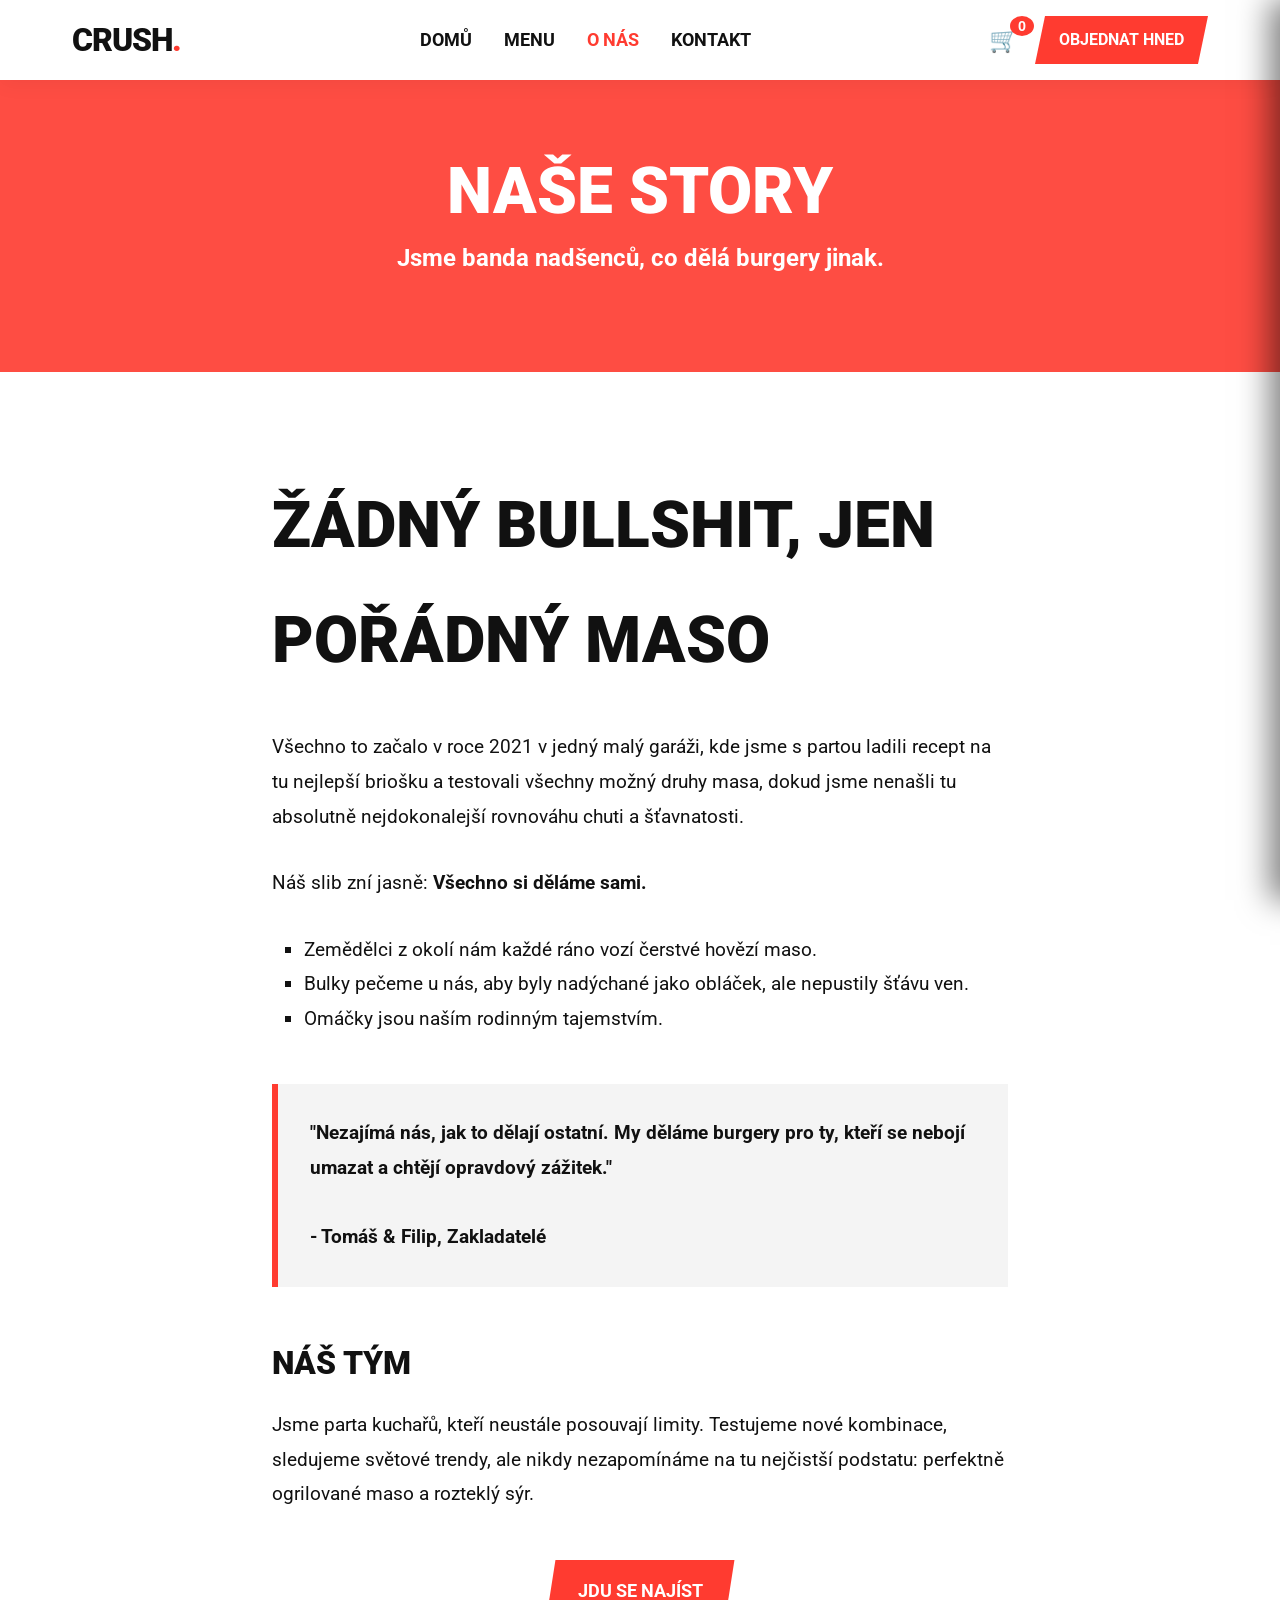
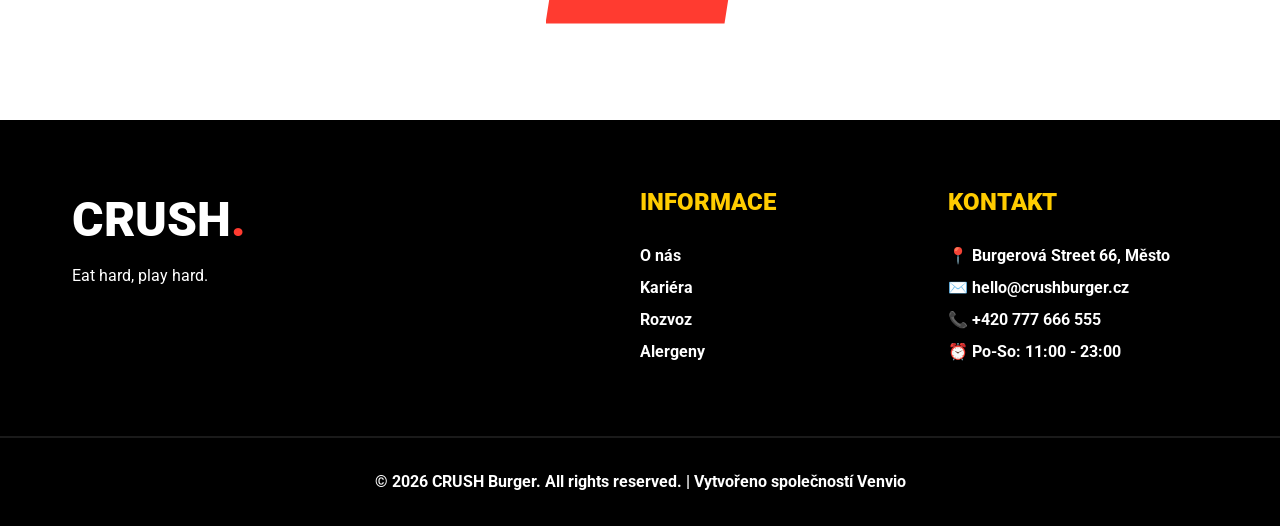
<file: about.html>
<!DOCTYPE html>
<html lang="cs">
<head>
    <meta charset="UTF-8">
    <meta name="viewport" content="width=device-width, initial-scale=1.0">
    <title>CRUSH Burger | O nás</title>
    <!-- Google Fonts -->
    <link rel="preconnect" href="https://fonts.googleapis.com">
    <link rel="preconnect" href="https://fonts.gstatic.com" crossorigin>
    <link href="https://fonts.googleapis.com/css2?family=Roboto:wght@400;700;900&display=swap" rel="stylesheet">
    <link rel="stylesheet" href="style.css">
</head>
<body>
    <!-- Navbar -->
    <nav>
        <div class="nav-container">
            <a href="index.html" class="logo">CRUSH<span>.</span></a>
            <ul class="nav-links">
                <li><a href="index.html">Domů</a></li>
                <li><a href="menu.html">Menu</a></li>
                <li><a href="about.html" style="color: var(--color-brand)">O nás</a></li>
                <li><a href="#contact">Kontakt</a></li>
            </ul>
            <div style="display: flex; gap: 1rem; align-items: center;">
                <button id="cart-btn" style="background: transparent; border: none; font-size: 1.5rem; cursor: pointer; position: relative;">
                    🛒 <span id="cart-count" style="position: absolute; top: -10px; right: -15px; background: var(--color-brand); color: white; border-radius: 50%; padding: 2px 8px; font-size: 0.9rem; font-weight: bold;">0</span>
                </button>
                <a href="menu.html" class="btn-primary">Objednat hned</a>
            </div>
            
            <div class="mobile-menu-btn">
                <span></span>
                <span></span>
                <span></span>
            </div>
        </div>
    </nav>

    <!-- Page Header -->
    <section class="banner" style="padding: 4rem 2rem; min-height: auto; background-image: url('https://images.unsplash.com/photo-1555939594-58d7cb561ad1?ixlib=rb-4.0.3&auto=format&fit=crop&w=1920&q=80');">
        <div class="banner-content">
            <h1 style="font-size: 4rem;">Naše Story</h1>
            <p>Jsme banda nadšenců, co dělá burgery jinak.</p>
        </div>
    </section>

    <!-- About Content Section -->
    <section style="padding: 6rem 0; background-color: var(--color-white);">
        <div class="container" style="max-width: 800px; margin: 0 auto; line-height: 1.8; font-size: 1.2rem;">
            <h2 class="section-title" style="margin-bottom: 2rem;">Žádný bullshit, jen pořádný maso</h2>
            <p style="margin-bottom: 2rem;">Všechno to začalo v roce 2021 v jedný malý garáži, kde jsme s partou ladili recept na tu nejlepší briošku a testovali všechny možný druhy masa, dokud jsme nenašli tu absolutně nejdokonalejší rovnováhu chuti a šťavnatosti.</p>
            <p style="margin-bottom: 2rem;">Náš slib zní jasně: <strong>Všechno si děláme sami.</strong></p>
            <ul style="list-style-type: square; padding-left: 2rem; margin-bottom: 3rem;">
                <li>Zemědělci z okolí nám každé ráno vozí čerstvé hovězí maso.</li>
                <li>Bulky pečeme u nás, aby byly nadýchané jako obláček, ale nepustily šťávu ven.</li>
                <li>Omáčky jsou naším rodinným tajemstvím.</li>
            </ul>
            
            <div style="background-color: var(--color-bg); border-left: 6px solid var(--color-brand); padding: 2rem; margin-bottom: 3rem; font-weight: 700;">
                "Nezajímá nás, jak to dělají ostatní. My děláme burgery pro ty, kteří se nebojí umazat a chtějí opravdový zážitek."
                <br><br>- Tomáš & Filip, Zakladatelé
            </div>

            <h3 style="font-size: 2rem; margin-bottom: 1rem;">Náš tým</h3>
            <p>Jsme parta kuchařů, kteří neustále posouvají limity. Testujeme nové kombinace, sledujeme světové trendy, ale nikdy nezapomínáme na tu nejčistší podstatu: perfektně ogrilované maso a rozteklý sýr.</p>
            <div style="text-align: center; margin-top: 3rem;">
                <a href="menu.html" class="btn-primary large">Jdu se najíst</a>
            </div>
        </div>
    </section>

    <!-- Footer -->
    <footer>
        <div class="container footer-grid">
            <div class="footer-brand">
                <h2>CRUSH<span>.</span></h2>
                <p>Eat hard, play hard.</p>
            </div>
            <div class="footer-links">
                <h4>Informace</h4>
                <ul>
                    <li><a href="about.html">O nás</a></li>
                    <li><a href="career.html">Kariéra</a></li>
                    <li><a href="delivery.html">Rozvoz</a></li>
                    <li><a href="allergens.html">Alergeny</a></li>
                </ul>
            </div>
            <div class="footer-contact" id="contact">
                <h4>Kontakt</h4>
                <p>📍 Burgerová Street 66, Město</p>
                <p>✉️ hello@crushburger.cz</p>
                <p>📞 +420 777 666 555</p>
                <p>⏰ Po-So: 11:00 - 23:00</p>
            </div>
        </div>
        <div class="footer-bottom">
            <p>&copy; 2026 CRUSH Burger. All rights reserved. | Vytvořeno společností <strong>Venvio</strong></p>
        </div>
    </footer>

    <!-- Cart Sidebar overlay -->
    <div id="cart-sidebar" class="cart-sidebar">
        <div class="cart-header">
            <h2>Tvůj Košík</h2>
            <button id="close-cart">&times;</button>
        </div>
        <div class="cart-items" id="cart-items">
            <!-- Items will be injected here by JS -->
        </div>
        <div class="cart-footer">
            <div class="cart-total">
                <span>Celkem:</span>
                <span id="cart-total-price">0 Kč</span>
            </div>
            <button class="btn-primary full-width" onclick="alert('Demo: Přechod k platbě')">Zaplatit</button>
        </div>
    </div>

    <script src="script.js"></script>
</body>
</html>
</file>
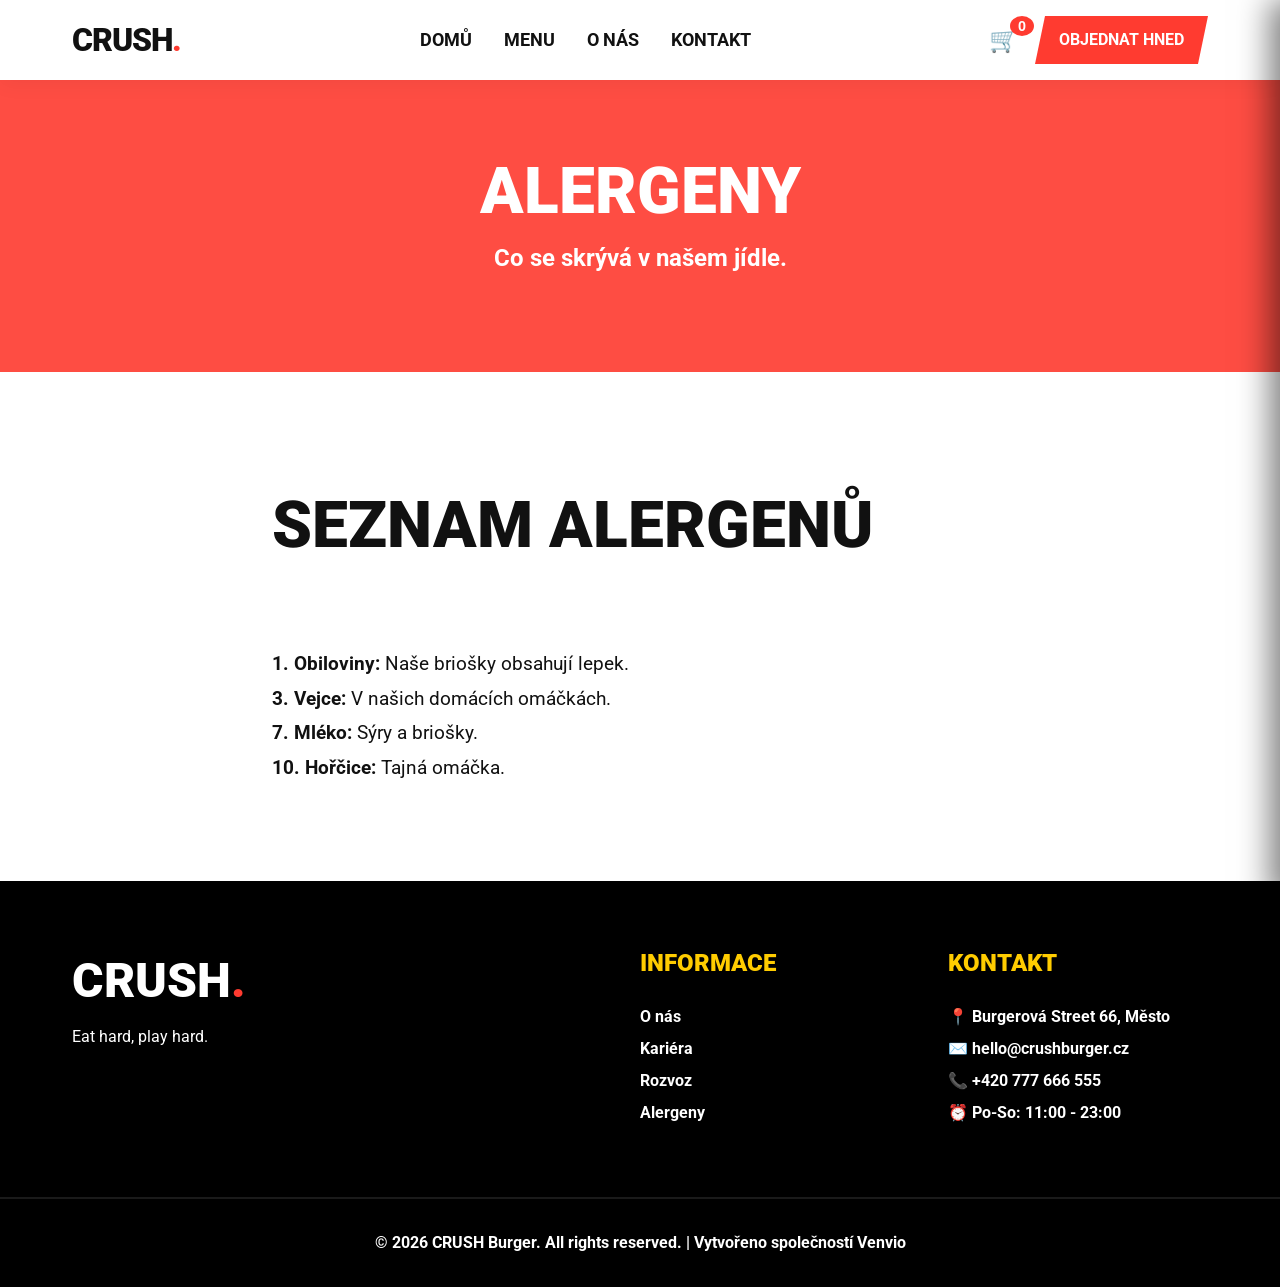
<file: allergens.html>
<!DOCTYPE html>
<html lang="cs">
<head>
    <meta charset="UTF-8">
    <meta name="viewport" content="width=device-width, initial-scale=1.0">
    <title>CRUSH Burger | Alergeny</title>
    <!-- Google Fonts -->
    <link rel="preconnect" href="https://fonts.googleapis.com">
    <link rel="preconnect" href="https://fonts.gstatic.com" crossorigin>
    <link href="https://fonts.googleapis.com/css2?family=Roboto:wght@400;700;900&display=swap" rel="stylesheet">
    <link rel="stylesheet" href="style.css">
</head>
<body>
    <!-- Navbar -->
    <nav>
        <div class="nav-container">
            <a href="index.html" class="logo">CRUSH<span>.</span></a>
            <ul class="nav-links">
                <li><a href="index.html">Domů</a></li>
                <li><a href="menu.html">Menu</a></li>
                <li><a href="about.html">O nás</a></li>
                <li><a href="#contact">Kontakt</a></li>
            </ul>
            <div style="display: flex; gap: 1rem; align-items: center;">
                <button id="cart-btn" style="background: transparent; border: none; font-size: 1.5rem; cursor: pointer; position: relative;">
                    🛒 <span id="cart-count" style="position: absolute; top: -10px; right: -15px; background: var(--color-brand); color: white; border-radius: 50%; padding: 2px 8px; font-size: 0.9rem; font-weight: bold;">0</span>
                </button>
                <a href="menu.html" class="btn-primary">Objednat hned</a>
            </div>
            
            <div class="mobile-menu-btn">
                <span></span>
                <span></span>
                <span></span>
            </div>
        </div>
    </nav>

    <!-- Page Header -->
    <section class="banner" style="padding: 4rem 2rem; min-height: auto;">
        <div class="banner-content">
            <h1 style="font-size: 4rem;">Alergeny</h1>
            <p>Co se skrývá v našem jídle.</p>
        </div>
    </section>

    <!-- Content -->
    <section style="padding: 6rem 0; background-color: var(--color-white);">
        <div class="container" style="max-width: 800px; margin: 0 auto; line-height: 1.8; font-size: 1.2rem;">
            <h2 class="section-title">Seznam Alergenů</h2>
            <ul>
                <li><strong>1. Obiloviny:</strong> Naše briošky obsahují lepek.</li>
                <li><strong>3. Vejce:</strong> V našich domácích omáčkách.</li>
                <li><strong>7. Mléko:</strong> Sýry a briošky.</li>
                <li><strong>10. Hořčice:</strong> Tajná omáčka.</li>
            </ul>
        </div>
    </section>

    <!-- Footer -->
    <footer>
        <div class="container footer-grid">
            <div class="footer-brand">
                <h2>CRUSH<span>.</span></h2>
                <p>Eat hard, play hard.</p>
            </div>
            <div class="footer-links">
                <h4>Informace</h4>
                <ul>
                    <li><a href="about.html">O nás</a></li>
                    <li><a href="career.html">Kariéra</a></li>
                    <li><a href="delivery.html">Rozvoz</a></li>
                    <li><a href="allergens.html">Alergeny</a></li>
                </ul>
            </div>
            <div class="footer-contact" id="contact">
                <h4>Kontakt</h4>
                <p>📍 Burgerová Street 66, Město</p>
                <p>✉️ hello@crushburger.cz</p>
                <p>📞 +420 777 666 555</p>
                <p>⏰ Po-So: 11:00 - 23:00</p>
            </div>
        </div>
        <div class="footer-bottom">
            <p>&copy; 2026 CRUSH Burger. All rights reserved. | Vytvořeno společností <strong>Venvio</strong></p>
        </div>
    </footer>

    <!-- Cart Sidebar overlay -->
    <div id="cart-sidebar" class="cart-sidebar">
        <div class="cart-header">
            <h2>Tvůj Košík</h2>
            <button id="close-cart">&times;</button>
        </div>
        <div class="cart-items" id="cart-items">
            <!-- Items will be injected here by JS -->
        </div>
        <div class="cart-footer">
            <div class="cart-total">
                <span>Celkem:</span>
                <span id="cart-total-price">0 Kč</span>
            </div>
            <button class="btn-primary full-width" onclick="alert('Demo: Přechod k platbě')">Zaplatit</button>
        </div>
    </div>

    <script src="script.js"></script>
</body>
</html>
</file>
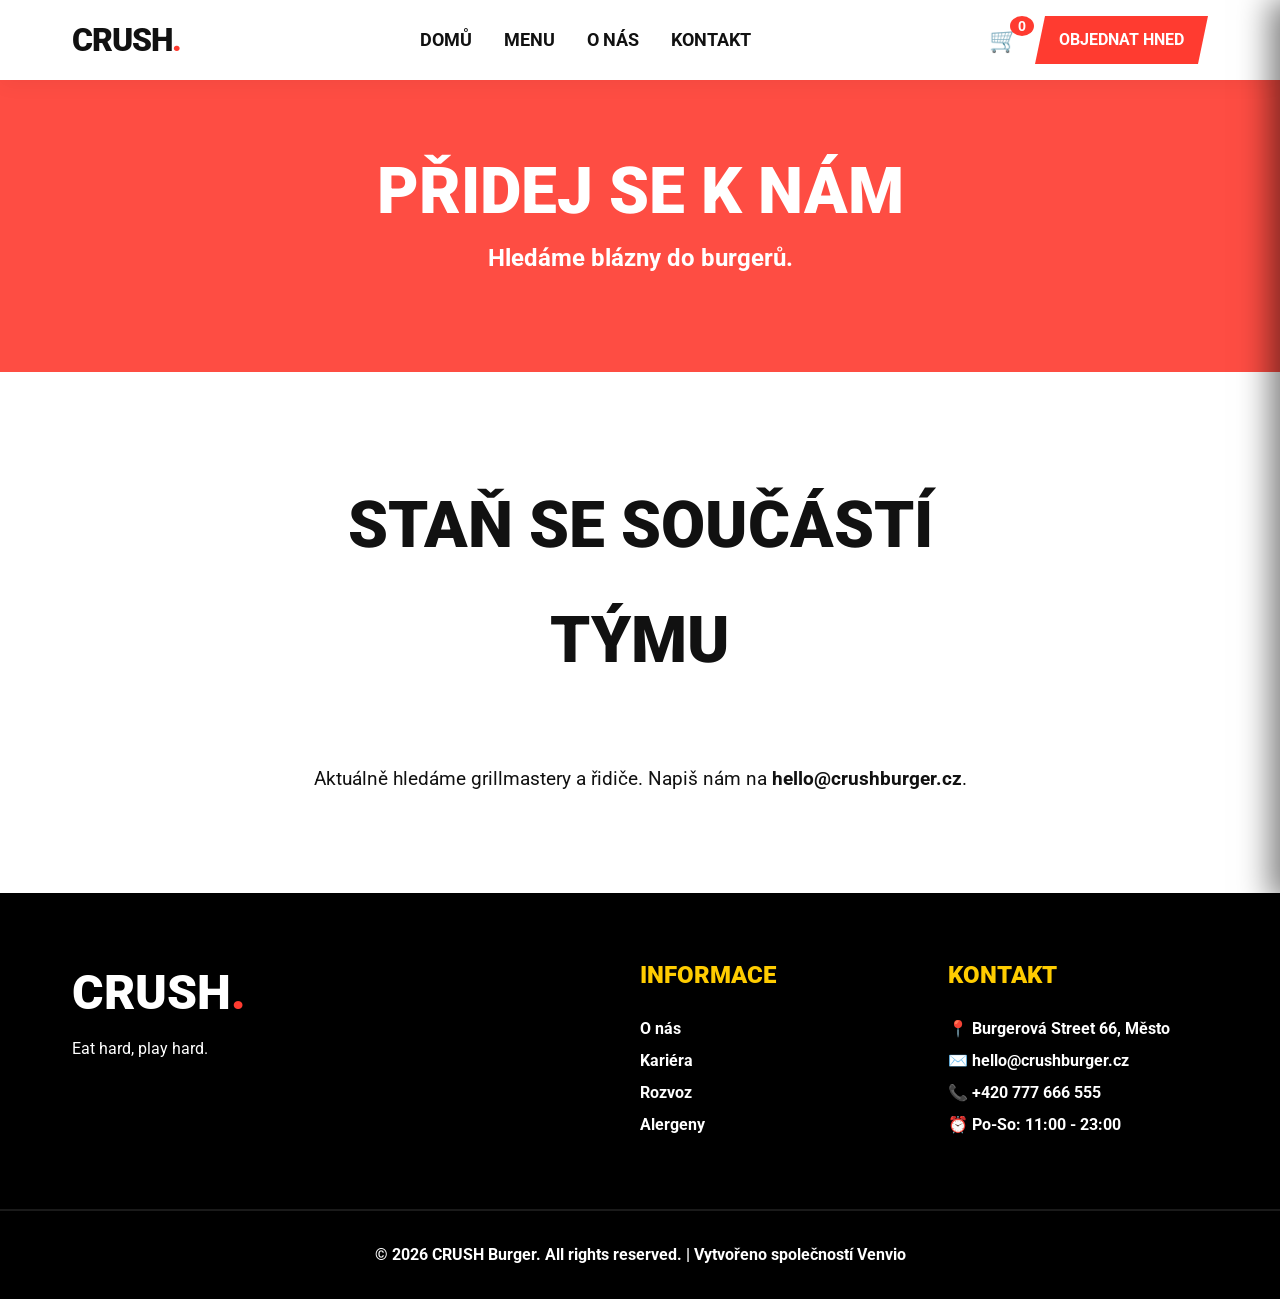
<file: career.html>
<!DOCTYPE html>
<html lang="cs">
<head>
    <meta charset="UTF-8">
    <meta name="viewport" content="width=device-width, initial-scale=1.0">
    <title>CRUSH Burger | Kariéra</title>
    <!-- Google Fonts -->
    <link rel="preconnect" href="https://fonts.googleapis.com">
    <link rel="preconnect" href="https://fonts.gstatic.com" crossorigin>
    <link href="https://fonts.googleapis.com/css2?family=Roboto:wght@400;700;900&display=swap" rel="stylesheet">
    <link rel="stylesheet" href="style.css">
</head>
<body>
    <!-- Navbar -->
    <nav>
        <div class="nav-container">
            <a href="index.html" class="logo">CRUSH<span>.</span></a>
            <ul class="nav-links">
                <li><a href="index.html">Domů</a></li>
                <li><a href="menu.html">Menu</a></li>
                <li><a href="about.html">O nás</a></li>
                <li><a href="#contact">Kontakt</a></li>
            </ul>
            <div style="display: flex; gap: 1rem; align-items: center;">
                <button id="cart-btn" style="background: transparent; border: none; font-size: 1.5rem; cursor: pointer; position: relative;">
                    🛒 <span id="cart-count" style="position: absolute; top: -10px; right: -15px; background: var(--color-brand); color: white; border-radius: 50%; padding: 2px 8px; font-size: 0.9rem; font-weight: bold;">0</span>
                </button>
                <a href="menu.html" class="btn-primary">Objednat hned</a>
            </div>
            
            <div class="mobile-menu-btn">
                <span></span>
                <span></span>
                <span></span>
            </div>
        </div>
    </nav>

    <!-- Page Header -->
    <section class="banner" style="padding: 4rem 2rem; min-height: auto;">
        <div class="banner-content">
            <h1 style="font-size: 4rem;">Přidej se k nám</h1>
            <p>Hledáme blázny do burgerů.</p>
        </div>
    </section>

    <!-- Content -->
    <section style="padding: 6rem 0; background-color: var(--color-white);">
        <div class="container" style="max-width: 800px; margin: 0 auto; line-height: 1.8; font-size: 1.2rem; text-align: center;">
            <h2 class="section-title">Staň se součástí týmu</h2>
            <p>Aktuálně hledáme grillmastery a řidiče. Napiš nám na <strong>hello@crushburger.cz</strong>.</p>
        </div>
    </section>

    <!-- Footer -->
    <footer>
        <div class="container footer-grid">
            <div class="footer-brand">
                <h2>CRUSH<span>.</span></h2>
                <p>Eat hard, play hard.</p>
            </div>
            <div class="footer-links">
                <h4>Informace</h4>
                <ul>
                    <li><a href="about.html">O nás</a></li>
                    <li><a href="career.html">Kariéra</a></li>
                    <li><a href="delivery.html">Rozvoz</a></li>
                    <li><a href="allergens.html">Alergeny</a></li>
                </ul>
            </div>
            <div class="footer-contact" id="contact">
                <h4>Kontakt</h4>
                <p>📍 Burgerová Street 66, Město</p>
                <p>✉️ hello@crushburger.cz</p>
                <p>📞 +420 777 666 555</p>
                <p>⏰ Po-So: 11:00 - 23:00</p>
            </div>
        </div>
        <div class="footer-bottom">
            <p>&copy; 2026 CRUSH Burger. All rights reserved. | Vytvořeno společností <strong>Venvio</strong></p>
        </div>
    </footer>

    <!-- Cart Sidebar overlay -->
    <div id="cart-sidebar" class="cart-sidebar">
        <div class="cart-header">
            <h2>Tvůj Košík</h2>
            <button id="close-cart">&times;</button>
        </div>
        <div class="cart-items" id="cart-items">
            <!-- Items will be injected here by JS -->
        </div>
        <div class="cart-footer">
            <div class="cart-total">
                <span>Celkem:</span>
                <span id="cart-total-price">0 Kč</span>
            </div>
            <button class="btn-primary full-width" onclick="alert('Demo: Přechod k platbě')">Zaplatit</button>
        </div>
    </div>

    <script src="script.js"></script>
</body>
</html>
</file>
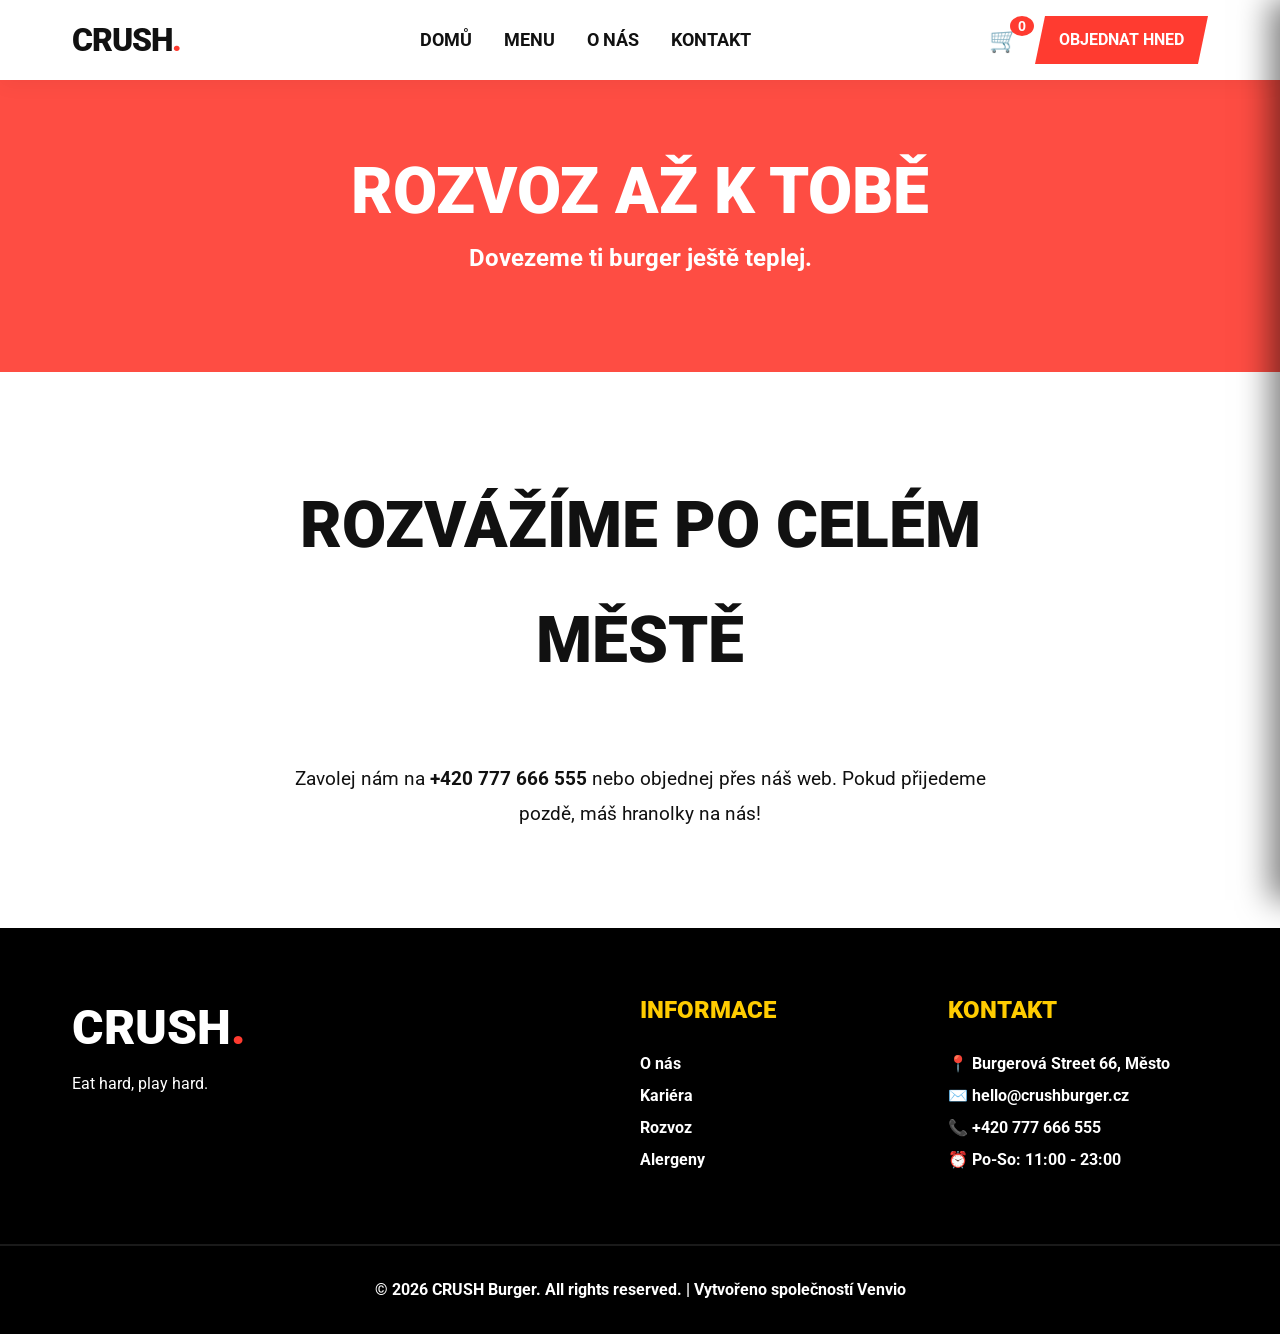
<file: delivery.html>
<!DOCTYPE html>
<html lang="cs">
<head>
    <meta charset="UTF-8">
    <meta name="viewport" content="width=device-width, initial-scale=1.0">
    <title>CRUSH Burger | Rozvoz</title>
    <!-- Google Fonts -->
    <link rel="preconnect" href="https://fonts.googleapis.com">
    <link rel="preconnect" href="https://fonts.gstatic.com" crossorigin>
    <link href="https://fonts.googleapis.com/css2?family=Roboto:wght@400;700;900&display=swap" rel="stylesheet">
    <link rel="stylesheet" href="style.css">
</head>
<body>
    <!-- Navbar -->
    <nav>
        <div class="nav-container">
            <a href="index.html" class="logo">CRUSH<span>.</span></a>
            <ul class="nav-links">
                <li><a href="index.html">Domů</a></li>
                <li><a href="menu.html">Menu</a></li>
                <li><a href="about.html">O nás</a></li>
                <li><a href="#contact">Kontakt</a></li>
            </ul>
            <div style="display: flex; gap: 1rem; align-items: center;">
                <button id="cart-btn" style="background: transparent; border: none; font-size: 1.5rem; cursor: pointer; position: relative;">
                    🛒 <span id="cart-count" style="position: absolute; top: -10px; right: -15px; background: var(--color-brand); color: white; border-radius: 50%; padding: 2px 8px; font-size: 0.9rem; font-weight: bold;">0</span>
                </button>
                <a href="menu.html" class="btn-primary">Objednat hned</a>
            </div>
            
            <div class="mobile-menu-btn">
                <span></span>
                <span></span>
                <span></span>
            </div>
        </div>
    </nav>

    <!-- Page Header -->
    <section class="banner" style="padding: 4rem 2rem; min-height: auto;">
        <div class="banner-content">
            <h1 style="font-size: 4rem;">Rozvoz až k tobě</h1>
            <p>Dovezeme ti burger ještě teplej.</p>
        </div>
    </section>

    <!-- Content -->
    <section style="padding: 6rem 0; background-color: var(--color-white);">
        <div class="container" style="max-width: 800px; margin: 0 auto; line-height: 1.8; font-size: 1.2rem; text-align: center;">
            <h2 class="section-title">Rozvážíme po celém městě</h2>
            <p>Zavolej nám na <strong>+420 777 666 555</strong> nebo objednej přes náš web. Pokud přijedeme pozdě, máš hranolky na nás!</p>
        </div>
    </section>

    <!-- Footer -->
    <footer>
        <div class="container footer-grid">
            <div class="footer-brand">
                <h2>CRUSH<span>.</span></h2>
                <p>Eat hard, play hard.</p>
            </div>
            <div class="footer-links">
                <h4>Informace</h4>
                <ul>
                    <li><a href="about.html">O nás</a></li>
                    <li><a href="career.html">Kariéra</a></li>
                    <li><a href="delivery.html">Rozvoz</a></li>
                    <li><a href="allergens.html">Alergeny</a></li>
                </ul>
            </div>
            <div class="footer-contact" id="contact">
                <h4>Kontakt</h4>
                <p>📍 Burgerová Street 66, Město</p>
                <p>✉️ hello@crushburger.cz</p>
                <p>📞 +420 777 666 555</p>
                <p>⏰ Po-So: 11:00 - 23:00</p>
            </div>
        </div>
        <div class="footer-bottom">
            <p>&copy; 2026 CRUSH Burger. All rights reserved. | Vytvořeno společností <strong>Venvio</strong></p>
        </div>
    </footer>

    <!-- Cart Sidebar overlay -->
    <div id="cart-sidebar" class="cart-sidebar">
        <div class="cart-header">
            <h2>Tvůj Košík</h2>
            <button id="close-cart">&times;</button>
        </div>
        <div class="cart-items" id="cart-items">
            <!-- Items will be injected here by JS -->
        </div>
        <div class="cart-footer">
            <div class="cart-total">
                <span>Celkem:</span>
                <span id="cart-total-price">0 Kč</span>
            </div>
            <button class="btn-primary full-width" onclick="alert('Demo: Přechod k platbě')">Zaplatit</button>
        </div>
    </div>

    <script src="script.js"></script>
</body>
</html>
</file>
<file: style.css>
/* --- CSS Variables --- */
:root {
    --color-bg: #F4F4F4;
    --color-text: #111111;
    --color-brand: #FF3B30; /* Vibrant Red */
    --color-brand-hover: #D62A20;
    --color-accent: #FFCC00; /* Mustard Yellow */
    --color-black: #000000;
    --color-white: #FFFFFF;
    
    --font-main: 'Roboto', sans-serif;
    
    --transition: all 0.3s cubic-bezier(0.25, 0.46, 0.45, 0.94);
}

/* --- Base --- */
* {
    margin: 0;
    padding: 0;
    box-sizing: border-box;
}

html {
    scroll-behavior: smooth;
}

body {
    background-color: var(--color-bg);
    color: var(--color-text);
    font-family: var(--font-main);
    line-height: 1.5;
    overflow-x: hidden;
}

h1, h2, h3, h4 {
    font-weight: 900;
    text-transform: uppercase;
}

a {
    text-decoration: none;
    color: inherit;
}

ul {
    list-style: none;
}

.container {
    max-width: 1200px;
    margin: 0 auto;
    padding: 0 2rem;
}

.text-center {
    text-align: center;
}

/* --- Buttons --- */
.btn-primary {
    background-color: var(--color-brand);
    color: var(--color-white);
    padding: 0.75rem 1.5rem;
    font-weight: 700;
    text-transform: uppercase;
    display: inline-block;
    transition: var(--transition);
    border: none;
    cursor: pointer;
    clip-path: polygon(10px 0, 100% 0, calc(100% - 10px) 100%, 0 100%);
}

.btn-primary:hover {
    background-color: var(--color-brand-hover);
    transform: scale(1.05);
}

.btn-black {
    background-color: var(--color-black);
    color: var(--color-white);
    padding: 0.75rem 1.5rem;
    font-weight: 700;
    text-transform: uppercase;
    display: inline-block;
    transition: var(--transition);
    border: none;
    cursor: pointer;
    clip-path: polygon(10px 0, 100% 0, calc(100% - 10px) 100%, 0 100%);
}

.btn-black:hover {
    background-color: var(--color-text);
    transform: scale(1.05);
}

.btn-outline {
    background-color: transparent;
    color: var(--color-text);
    padding: 0.75rem 1.5rem;
    font-weight: 700;
    text-transform: uppercase;
    display: inline-block;
    transition: var(--transition);
    border: 3px solid var(--color-black);
}

.btn-outline:hover {
    background-color: var(--color-black);
    color: var(--color-white);
}

.large {
    padding: 1rem 2rem;
    font-size: 1.1rem;
}

.full-width {
    width: 100%;
    margin-top: 1rem;
}

/* --- Navbar --- */
nav {
    background-color: var(--color-white);
    padding: 1rem 0;
    border-bottom: none;
    box-shadow: 0 4px 20px rgba(0,0,0,0.05);
    position: sticky;
    top: 0;
    z-index: 1000;
}

.nav-container {
    max-width: 1200px;
    margin: 0 auto;
    padding: 0 2rem;
    display: flex;
    justify-content: space-between;
    align-items: center;
}

.logo {
    font-size: 2rem;
    font-weight: 900;
    letter-spacing: -1px;
}

.logo span {
    color: var(--color-brand);
}

.nav-links {
    display: flex;
    gap: 2rem;
}

.nav-links a {
    font-weight: 700;
    text-transform: uppercase;
    font-size: 1.1rem;
    position: relative;
}

.nav-links a::after {
    content: '';
    position: absolute;
    bottom: -5px;
    left: 0;
    width: 0%;
    height: 3px;
    background-color: var(--color-brand);
    transition: var(--transition);
}

.nav-links a:hover::after {
    width: 100%;
}

.mobile-menu-btn {
    display: none;
    flex-direction: column;
    gap: 6px;
    cursor: pointer;
}

.mobile-menu-btn span {
    width: 30px;
    height: 4px;
    background-color: var(--color-black);
}

/* --- Marquee --- */
.marquee-container {
    background-color: var(--color-accent);
    color: var(--color-black);
    overflow: hidden;
    padding: 0.5rem 0;
    border-bottom: none;
    white-space: nowrap;
    display: flex;
}

.marquee {
    display: flex;
    animation: scrollText 20s linear infinite;
}

.marquee span {
    font-weight: 900;
    font-size: 1.2rem;
    padding: 0 2rem;
}

@keyframes scrollText {
    0% { transform: translateX(0); }
    100% { transform: translateX(-50%); }
}

/* --- Hero Section --- */
.hero {
    display: grid;
    grid-template-columns: 1fr 1fr;
    min-height: calc(100vh - 120px);
    background-color: var(--color-bg);
}

.hero-content {
    padding: 4rem 4rem 4rem 10%;
    display: flex;
    flex-direction: column;
    justify-content: center;
}

.hero h1 {
    font-size: 6rem;
    line-height: 0.9;
    letter-spacing: -2px;
    margin-bottom: 1.5rem;
}

.hero h1 span {
    color: var(--color-brand);
}

.hero p {
    font-size: 1.2rem;
    font-weight: 700;
    margin-bottom: 2rem;
    max-width: 400px;
}

.hero-btns {
    display: flex;
    gap: 1rem;
}

.hero-visual {
    background-color: var(--color-accent);
    position: relative;
    display: flex;
    align-items: center;
    justify-content: center;
    border-left: none;
    padding: 0;
}

.hero-visual img {
    width: 100%;
    height: 100%;
    object-fit: cover;
    transition: transform 0.5s;
}

.hero-visual:hover img {
    transform: scale(1.05) rotate(-2deg);
}

.badge-rotate {
    position: absolute;
    top: 40px;
    left: -40px;
    background-color: var(--color-black);
    color: var(--color-white);
    padding: 1rem 2rem;
    font-weight: 900;
    font-size: 1.5rem;
    transform: rotate(-15deg);
    border: 3px solid var(--color-white);
    z-index: 10;
}

/* --- Menu Section --- */
.menu-section {
    padding: 6rem 0;
    background-color: var(--color-white);
}

.section-title {
    font-size: 4rem;
    margin-bottom: 4rem;
    position: relative;
    display: inline-block;
}

.section-title::after {
    content: '';
    position: absolute;
    bottom: 5px;
    left: 0;
    width: 100%;
    height: 15px;
    background-color: var(--color-accent);
    z-index: -1;
}

.menu-grid {
    display: grid;
    grid-template-columns: repeat(3, 1fr);
    gap: 3rem;
}

.menu-card {
    background-color: var(--color-bg);
    border: none;
    border-radius: 16px;
    box-shadow: 0 10px 30px rgba(0,0,0,0.05);
    text-align: left;
    transition: transform 0.3s;
    position: relative;
    overflow: hidden;
}

.menu-card:hover {
    transform: translateY(-10px);
    box-shadow: 10px 10px 0 var(--color-black);
}

.highlight-card {
    background-color: var(--color-brand);
    color: var(--color-white);
}

.card-img-wrapper {
    position: relative;
    border-bottom: none;
    overflow: hidden;
}

.card-img-wrapper img {
    width: 100%;
    height: 250px;
    object-fit: cover;
    display: block;
    transition: transform 0.5s;
}

.menu-card:hover .card-img-wrapper img {
    transform: scale(1.1);
}

.price-tag {
    position: absolute;
    bottom: 10px;
    right: 10px;
    background-color: var(--color-black);
    color: var(--color-white);
    font-weight: 900;
    font-size: 1.2rem;
    padding: 0.5rem 1rem;
    clip-path: polygon(10px 0, 100% 0, calc(100% - 10px) 100%, 0 100%);
}

.hot-badge {
    position: absolute;
    top: 10px;
    left: -30px;
    background-color: var(--color-accent);
    color: var(--color-black);
    font-weight: 900;
    padding: 0.2rem 3rem;
    transform: rotate(-45deg);
    z-index: 2;
}

.card-content {
    padding: 1.5rem;
}

.card-content h3 {
    font-size: 1.8rem;
    margin-bottom: 0.5rem;
}

.card-content p {
    font-weight: 700;
    margin-bottom: 1.5rem;
    min-height: 80px;
}

/* --- Banner Section --- */
.banner {
    background: url('https://images.unsplash.com/photo-1550547660-d9450f859349?ixlib=rb-4.0.3&auto=format&fit=crop&w=1920&q=80') center/cover;
    position: relative;
    padding: 8rem 2rem;
    text-align: center;
    color: var(--color-white);
}

.banner::before {
    content: '';
    position: absolute;
    inset: 0;
    background: rgba(255, 59, 48, 0.9); /* Brand color overlay */
}

.banner-content {
    position: relative;
    z-index: 1;
    max-width: 800px;
    margin: 0 auto;
}

.banner h2 {
    font-size: 4rem;
    margin-bottom: 1rem;
}

.banner p {
    font-size: 1.5rem;
    font-weight: 700;
    margin-bottom: 2rem;
}

/* --- Footer --- */
footer {
    background-color: var(--color-black);
    color: var(--color-white);
    padding: 4rem 0 2rem;
}

.footer-grid {
    display: grid;
    grid-template-columns: 2fr 1fr 1fr;
    gap: 3rem;
    margin-bottom: 4rem;
}

.footer-brand h2 {
    font-size: 3rem;
    margin-bottom: 0.5rem;
}

.footer-brand h2 span {
    color: var(--color-brand);
}

.footer-links h4, .footer-contact h4 {
    font-size: 1.5rem;
    margin-bottom: 1.5rem;
    color: var(--color-accent);
}

.footer-links li {
    margin-bottom: 0.5rem;
}

.footer-links a {
    font-weight: 700;
    transition: color 0.3s;
}

.footer-links a:hover {
    color: var(--color-brand);
}

.footer-contact p {
    font-weight: 700;
    margin-bottom: 0.5rem;
}

.footer-bottom {
    text-align: center;
    border-top: 2px solid rgba(255,255,255,0.1);
    padding-top: 2rem;
    font-weight: 700;
}

/* --- Cart Sidebar --- */
.cart-sidebar {
    position: fixed;
    top: 0;
    right: -400px;
    width: 400px;
    height: 100vh;
    background-color: var(--color-white);
    box-shadow: -10px 0 30px rgba(0,0,0,0.5);
    z-index: 2000;
    transition: right 0.4s ease;
    display: flex;
    flex-direction: column;
    border-left: none;
}

.cart-sidebar.open {
    right: 0;
}

.cart-header {
    display: flex;
    justify-content: space-between;
    align-items: center;
    padding: 2rem;
    border-bottom: none;
    background-color: var(--color-accent);
}

.cart-header h2 {
    margin: 0;
    font-size: 2rem;
}

#close-cart {
    background: transparent;
    border: none;
    font-size: 2.5rem;
    cursor: pointer;
    font-weight: 900;
}

.cart-items {
    flex: 1;
    overflow-y: auto;
    padding: 2rem;
    display: flex;
    flex-direction: column;
    gap: 1.5rem;
}

.cart-item {
    display: flex;
    justify-content: space-between;
    align-items: center;
    border-bottom: 2px solid var(--color-bg);
    padding-bottom: 1rem;
}

.cart-item-info h4 {
    margin-bottom: 0.2rem;
    font-size: 1.2rem;
}

.cart-item-price {
    font-weight: 900;
    color: var(--color-brand);
}

.cart-item-remove {
    background: var(--color-black);
    color: white;
    border: none;
    padding: 5px 10px;
    cursor: pointer;
    font-weight: bold;
}

.cart-footer {
    padding: 2rem;
    border-top: none;
    background-color: var(--color-bg);
}

.cart-total {
    display: flex;
    justify-content: space-between;
    font-size: 1.5rem;
    font-weight: 900;
    margin-bottom: 1rem;
}

/* --- Animations --- */
.slide-up {
    opacity: 0;
    transform: translateY(50px);
    animation: slideUpAnim 0.8s forwards;
}

.delay-1 { animation-delay: 0.2s; }
.delay-2 { animation-delay: 0.4s; }

@keyframes slideUpAnim {
    to {
        opacity: 1;
        transform: translateY(0);
    }
}

.pop-in {
    opacity: 0;
    transform: scale(0.8);
    animation: popInAnim 0.8s 0.3s forwards cubic-bezier(0.175, 0.885, 0.32, 1.275);
}

@keyframes popInAnim {
    to {
        opacity: 1;
        transform: scale(1);
    }
}

/* --- Responsive --- */
@media (max-width: 992px) {
    .hero {
        grid-template-columns: 1fr;
    }
    .hero-content {
        padding: 4rem 2rem;
        text-align: center;
        align-items: center;
    }
    .hero h1 {
        font-size: 4rem;
    }
    .hero-visual {
        padding: 0;
        min-height: 50vh;
        border-left: none;
        border-top: none;
    }
    .menu-grid {
        grid-template-columns: repeat(2, 1fr);
    }
}

@media (max-width: 768px) {
    .nav-links, .nav-container .btn-primary {
        display: none;
    }
    .mobile-menu-btn {
        display: flex;
    }
    .menu-grid {
        grid-template-columns: 1fr;
    }
    .footer-grid {
        grid-template-columns: 1fr;
    }
    .banner h2 {
        font-size: 3rem;
    }
}
</file>
